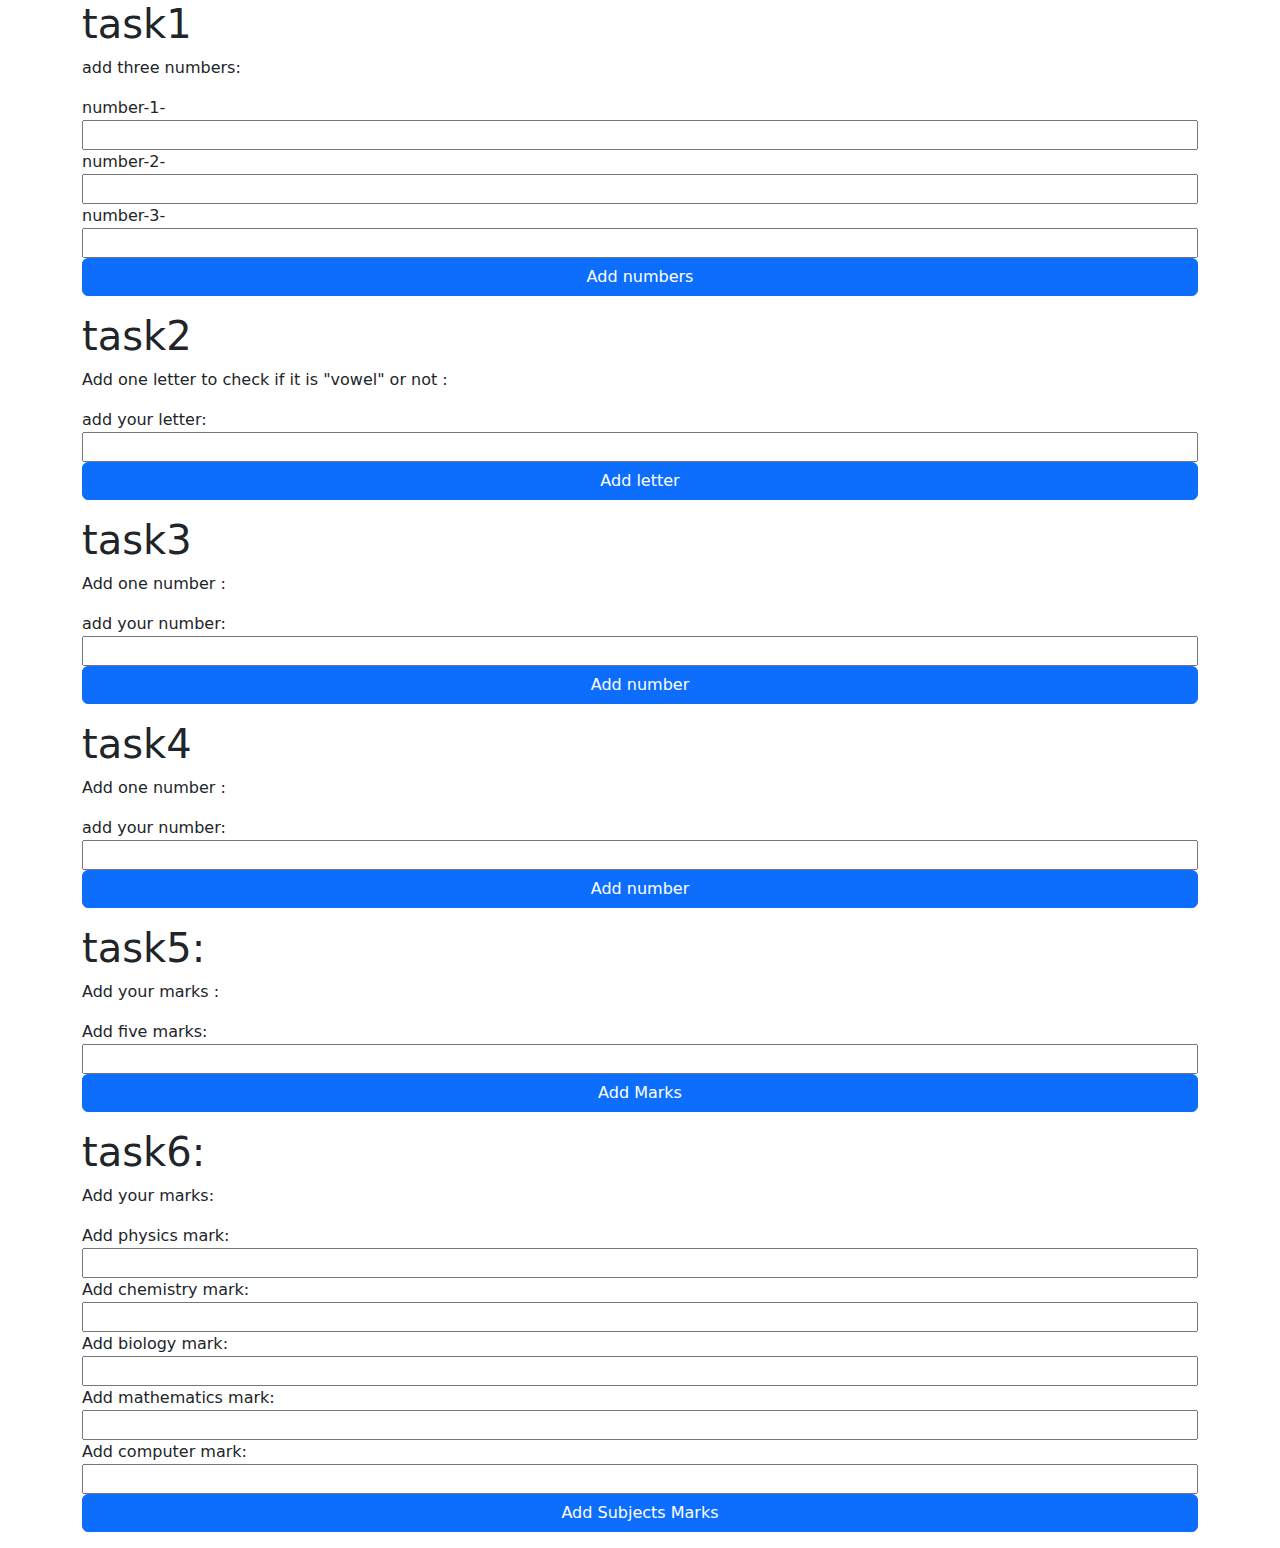
<file: part1/index.html>
<!DOCTYPE html>
<html lang="en">
<head>
    <meta charset="UTF-8">
    <meta name="viewport" content="width=device-width, initial-scale=1.0">
    <link href="https://cdn.jsdelivr.net/npm/bootstrap@5.3.3/dist/css/bootstrap.min.css" rel="stylesheet" integrity="sha384-QWTKZyjpPEjISv5WaRU9OFeRpok6YctnYmDr5pNlyT2bRjXh0JMhjY6hW+ALEwIH" crossorigin="anonymous">

    <title>Document</title>
</head>
<body>
    
<section class="container">
    <h1>task1</h1>
    <p>add three numbers:</p>
    <div class="d-flex flex-column">
        <label for="">number-1-</label>
        <input class="number-1" type="number">
        <label for="">number-2-</label>
        <input class="number-2" type="number">
        <label for="">number-3-</label>
        <input class="number-3" type="number">
        <button type="button" class="btn btn-primary add">Add numbers</button>
        <output class="out"></output>
</div>
</section>
<section class="container my-3">
    <h1>task2</h1>
    <p>Add one letter to check if it is "vowel" or not : </p>
    <div class="d-flex flex-column">
    <label for="">add your letter:</label>
        <input class="letter" type="">
        <button type="button" class="btn btn-primary add-letter">Add letter</button>
        <output class="out2"></output>
    </div>
</section>
<section class="container my-3">
    <h1>task3</h1>
    <p>Add one number : </p>
    <div class="d-flex flex-column">
    <label for="">add your number:</label>
        <input class="inputNumber3" type="">
        <button type="button" class="btn btn-primary add-number-3">Add number</button>
        <output class="out3"></output>
    </div>
</section>

<section class="container my-3">
    <h1>task4
    </h1>
    <p>Add one number : </p>
    <div class="d-flex flex-column">
    <label for="">add your number:</label>
        <input class="inputNumber4" type="">
        <button type="button" class="btn btn-primary add-number-4">Add number</button>
        <output class="out4"></output>
    </div>
</section>

<section class="container my-3">
    <h1>task5:
    </h1>
    <p>Add your marks  : </p>
    <div class="d-flex flex-column">
    <label for="">Add five marks:</label>
    <input class="marks" type="text">
    <button type="button" class="btn btn-primary add-marks">Add Marks</button>
        <output class="out5"></output>
    </div>
</section>

<section class="container my-3">
    <h1>task6: 
    </h1>
    <p>Add your marks: </p>
    <div class="d-flex flex-column">
    <label for="">Add physics mark:</label>
    <input class="physics-mark" type="text">
    <label for="">Add chemistry mark:</label>
    <input class="chemistry-mark" type="text">
    <label for="">Add biology mark:</label>
    <input class="biology-mark" type="text">
    <label for="">Add mathematics mark:</label>
    <input class="mathematics-marks" type="text">
    <label for="">Add computer mark:</label>
    <input class="computer-mark" type="text">
    <button type="button" class="btn btn-primary add-sub-marks">Add Subjects Marks</button>
        <output class="out6"></output>
    </div>
</section>






    <script src="https://cdn.jsdelivr.net/npm/bootstrap@5.3.3/dist/js/bootstrap.bundle.min.js" integrity="sha384-YvpcrYf0tY3lHB60NNkmXc5s9fDVZLESaAA55NDzOxhy9GkcIdslK1eN7N6jIeHz" crossorigin="anonymous"></script>

    <script src="script.js"></script>
</body>
</html>
</file>
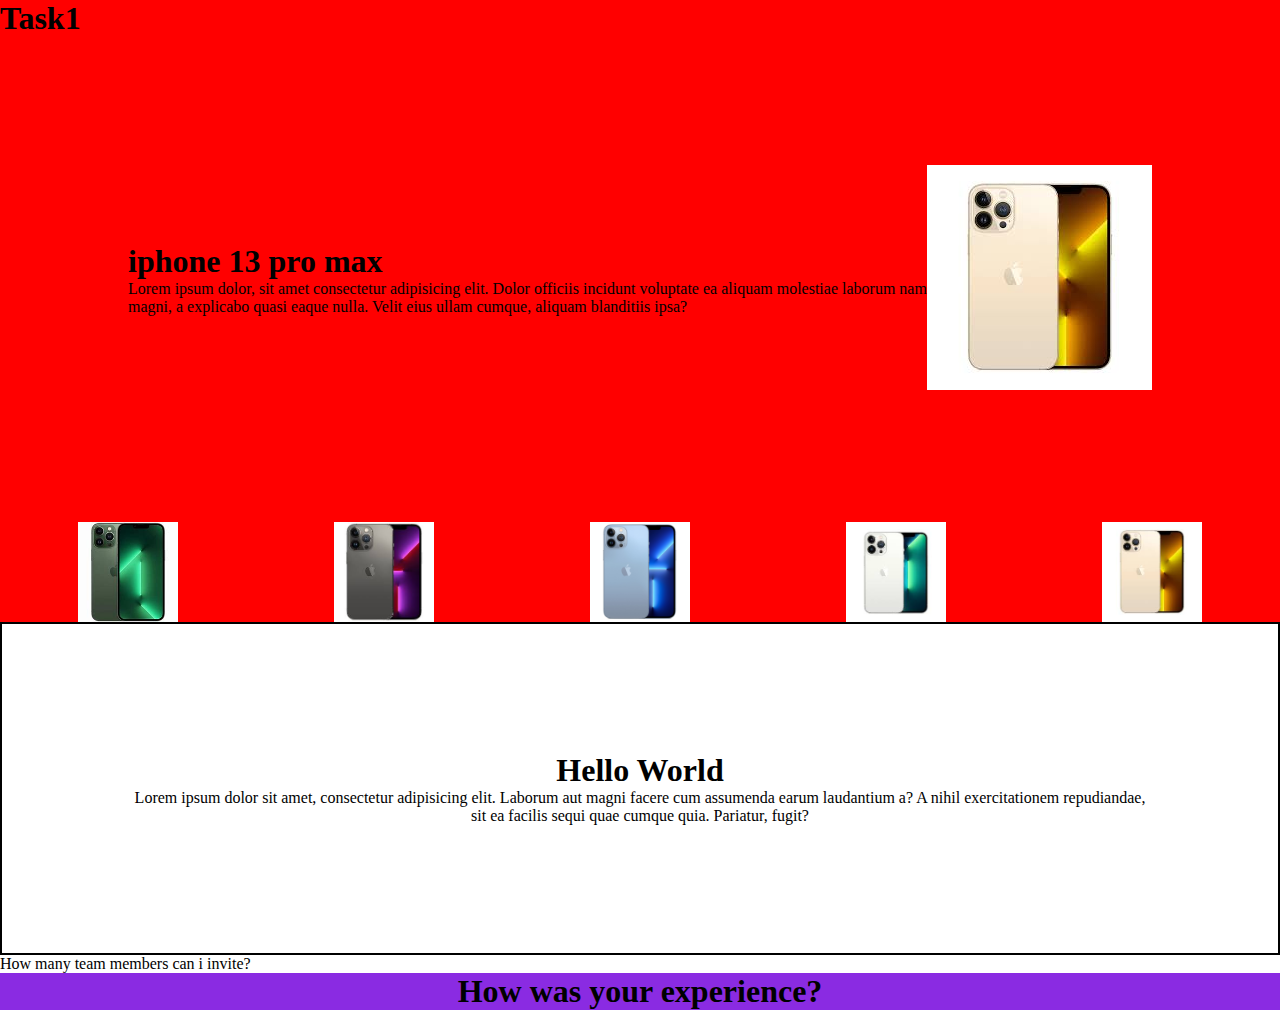
<file: part2/index.html>
<!DOCTYPE html>
<html lang="en">

<head>
  <meta charset="UTF-8" />
  <meta name="viewport" content="width=device-width, initial-scale=1.0" />
  <link rel="stylesheet" href="https://cdnjs.cloudflare.com/ajax/libs/font-awesome/6.5.2/css/all.min.css"
    integrity="sha512-SnH5WK+bZxgPHs44uWIX+LLJAJ9/2PkPKZ5QiAj6Ta86w+fsb2TkcmfRyVX3pBnMFcV7oQPJkl9QevSCWr3W6A=="
    crossorigin="anonymous" referrerpolicy="no-referrer" />
  <link rel="stylesheet" href="assets/style.css" />
  <title>Document</title>
</head>

<body>
  <section class="scetion-1">
    <h1>Task1</h1>
    <div class="container-div-1">
      <div class="content-div-1">
        <h1>iphone 13 pro max</h1>
        <p>
          Lorem ipsum dolor, sit amet consectetur adipisicing elit. Dolor
          officiis incidunt voluptate ea aliquam molestiae laborum nam magni, a
          explicabo quasi eaque nulla. Velit eius ullam cumque, aliquam
          blanditiis ipsa?
        </p>
      </div>

      <div class="image-div-1"><img src="assets/img/image-5.jpeg" alt=""></div>
    </div>
    <div class="images-div-1">
      <img class="img-1" src="assets/img/image-1.jpeg" alt="">
      <img class="img-2" src="assets/img/image-2.jpeg" alt="">
      <img class="img-3" src="assets/img/image-3.jpg" alt="">
      <img class="img-4" src="assets/img/image-4.jpeg" alt="">
      <img class="img-5" src="assets/img/image-5.jpeg" alt="">
    </div>
  </section>

  <section class="section-2">
    <i class="fa-regular fa-moon dark"></i>
        <i class="fa-regular fa-sun light "></i>
    <div class="container-div-2">
      <h1>Hello World</h1>
      <p>Lorem ipsum dolor sit amet, consectetur adipisicing elit. Laborum aut magni facere cum assumenda earum
        laudantium a? A nihil exercitationem repudiandae, sit ea facilis sequi quae cumque quia. Pariatur, fugit?</p>
    </div>
  </section>

  <section class="section-3">
    <div class="container-div-3">
      <div><p>How many team members can i invite?</p><i class="fa-solid fa-angle-down down"></i></div>
      <div></div>
      <div></div>
    </div>
  </section>


  <section class="section-4">
    <h1>How was your experience?</h1>
    <div class="star-div">
      <i class="fa-solid fa-star star1"></i>
      <i class="fa-solid fa-star star2"></i>
      <i class="fa-solid fa-star star3"></i>
      <i class="fa-solid fa-star star4"></i>
      <i class="fa-solid fa-star star5"></i>
    </div>
    <p class="pt"></p>
  </section>




  <script src="assets/script.js"></script>
</body>

</html>
</file>
<file: part2/assets/style.css>
*{
    margin: 0;
    padding: 0;
    box-sizing: border-box;
}
/* task-1 */
.scetion-1{
    background-color: red;
}
.container-div-1{
    display: flex;
    align-items: center;
    padding: 10%;
}
.images-div-1{
    display: flex;
    justify-content: space-around;
  
    
}
.images-div-1 img{
    width: 100px;
}
.container-div-2{
    text-align: center;
    padding: 10%;
    border: 2px solid black;
}
.section-4{
    background-color: blueviolet;
    display: flex;
    flex-direction: column;
    align-items: center;
    text-align: center;
}
</file>
